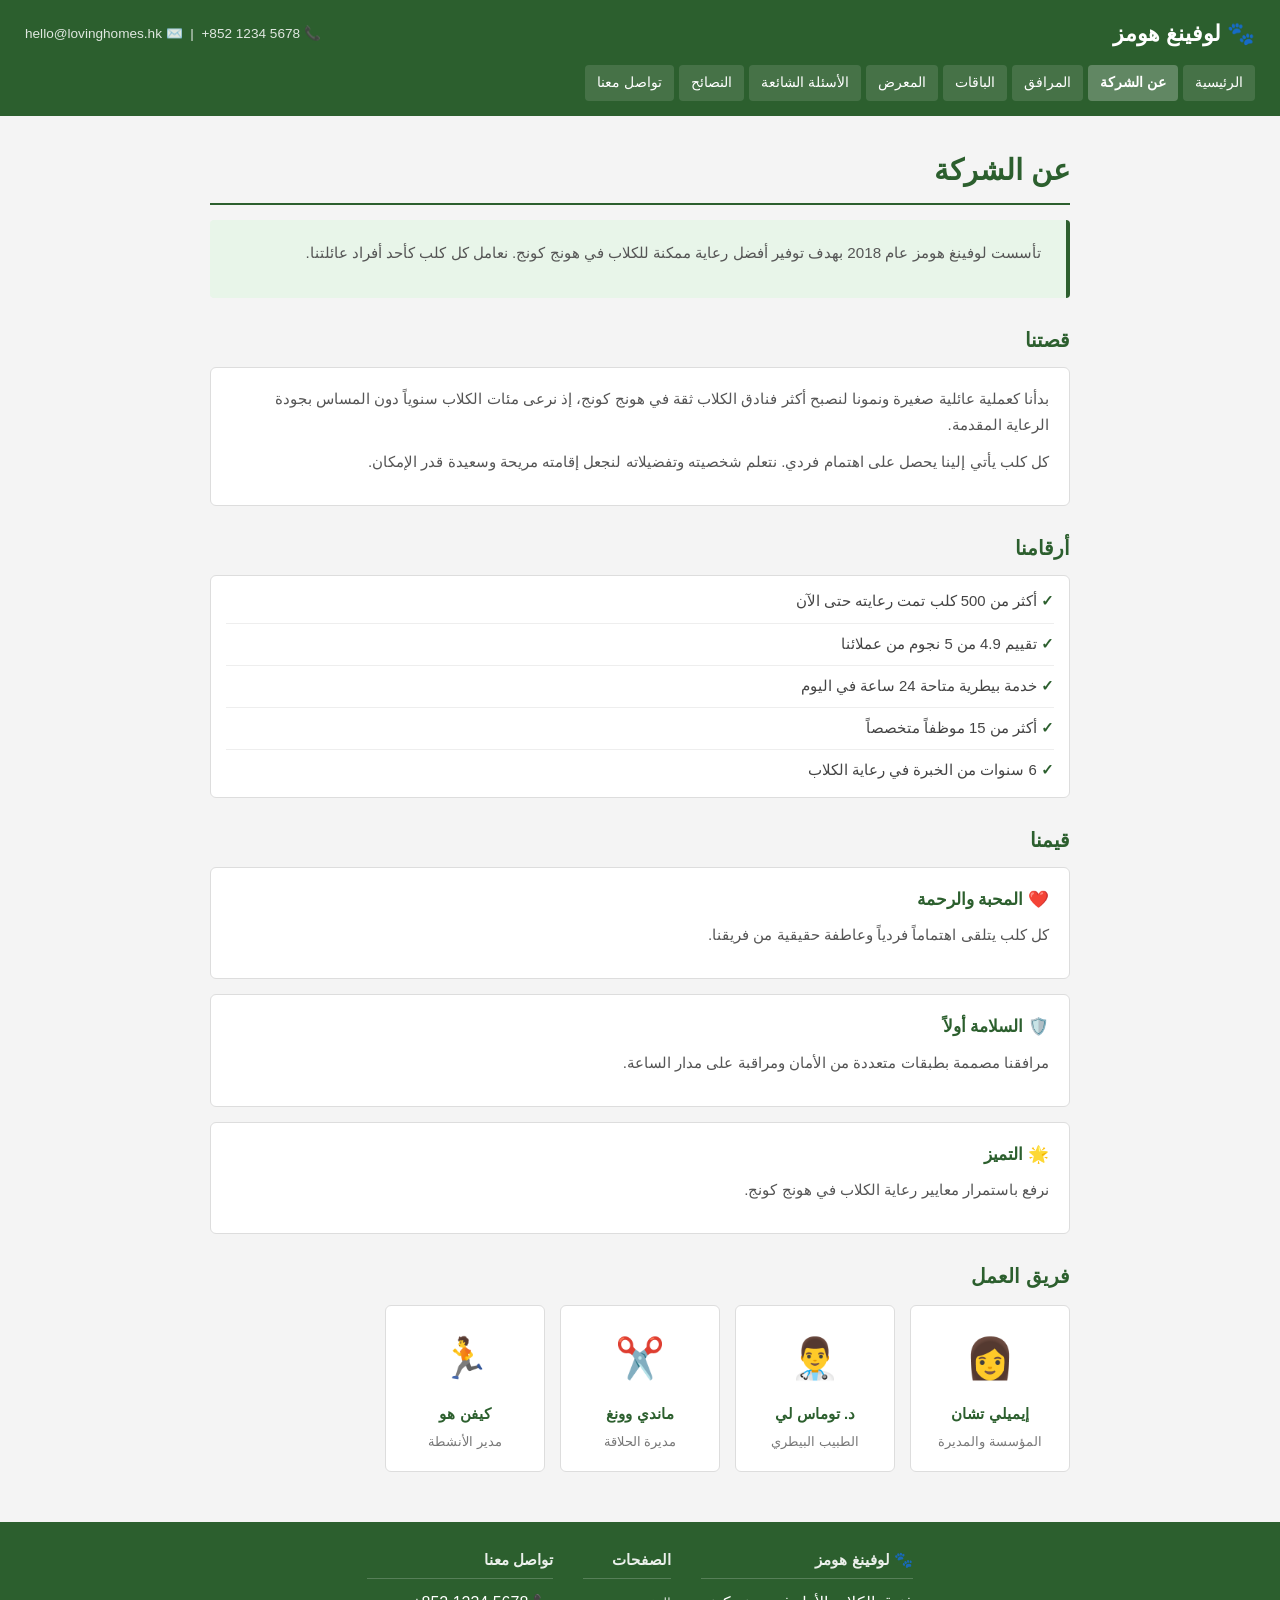
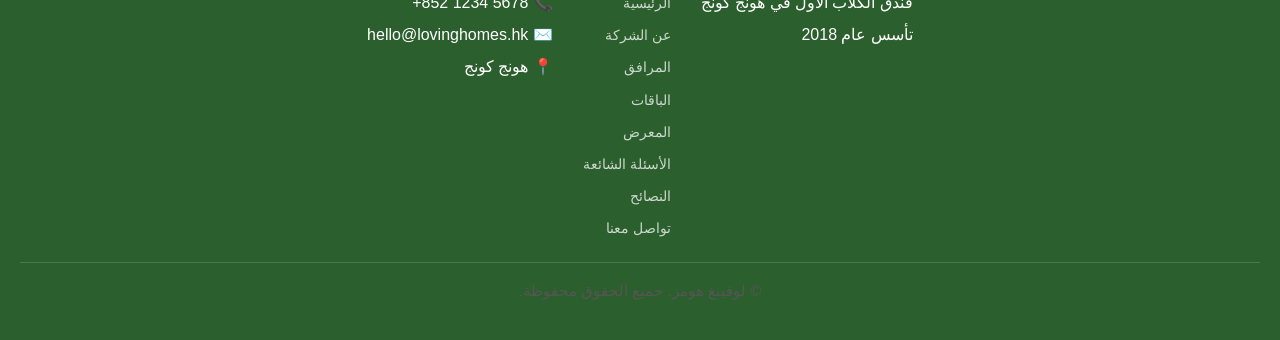
<file: pages/about.html>
<!DOCTYPE html>
<html lang="ar" dir="rtl">
<head>
    <meta charset="UTF-8">
    <meta name="viewport" content="width=device-width, initial-scale=1.0">
    <meta name="description" content="تعرف على قصة لوفينغ هومز وفريقنا المتخصص في رعاية الكلاب.">
    <title>عن الشركة | لوفينغ هومز</title>
    <link rel="stylesheet" href="../css/style.css">
</head>
<body>

<a href="#main-content" class="skip-link">الانتقال إلى المحتوى الرئيسي</a>

<header class="header">
    <div class="header-top">
        <a href="../index.html" class="logo">🐾 لوفينغ هومز</a>
        <span class="header-contact">📞 5678 1234 852+ &nbsp;|&nbsp; ✉️ hello@lovinghomes.hk</span>
    </div>
    <nav aria-label="القائمة الرئيسية">
        <a href="../index.html">الرئيسية</a>
        <a href="about.html" class="active">عن الشركة</a>
        <a href="facilities.html">المرافق</a>
        <a href="packages.html">الباقات</a>
        <a href="gallery.html">المعرض</a>
        <a href="faq.html">الأسئلة الشائعة</a>
        <a href="advice.html">النصائح</a>
        <a href="contact.html">تواصل معنا</a>
    </nav>
</header>

<main id="main-content">

    <h1>عن الشركة</h1>

    <div class="welcome-box">
        <p>تأسست لوفينغ هومز عام 2018 بهدف توفير أفضل رعاية ممكنة للكلاب في هونج كونج. نعامل كل كلب كأحد أفراد عائلتنا.</p>
    </div>

    <h2>قصتنا</h2>
    <div class="section-box">
        <p>بدأنا كعملية عائلية صغيرة ونمونا لنصبح أكثر فنادق الكلاب ثقة في هونج كونج، إذ نرعى مئات الكلاب سنوياً دون المساس بجودة الرعاية المقدمة.</p>
        <p>كل كلب يأتي إلينا يحصل على اهتمام فردي. نتعلم شخصيته وتفضيلاته لنجعل إقامته مريحة وسعيدة قدر الإمكان.</p>
    </div>

    <h2>أرقامنا</h2>
    <ul class="services-list">
        <li>أكثر من 500 كلب تمت رعايته حتى الآن</li>
        <li>تقييم 4.9 من 5 نجوم من عملائنا</li>
        <li>خدمة بيطرية متاحة 24 ساعة في اليوم</li>
        <li>أكثر من 15 موظفاً متخصصاً</li>
        <li>6 سنوات من الخبرة في رعاية الكلاب</li>
    </ul>

    <h2>قيمنا</h2>
    <div class="section-box">
        <h3>❤️ المحبة والرحمة</h3>
        <p>كل كلب يتلقى اهتماماً فردياً وعاطفة حقيقية من فريقنا.</p>
    </div>
    <div class="section-box">
        <h3>🛡️ السلامة أولاً</h3>
        <p>مرافقنا مصممة بطبقات متعددة من الأمان ومراقبة على مدار الساعة.</p>
    </div>
    <div class="section-box">
        <h3>🌟 التميز</h3>
        <p>نرفع باستمرار معايير رعاية الكلاب في هونج كونج.</p>
    </div>

    <h2>فريق العمل</h2>
    <div class="team-grid">
        <div class="team-card">
            <div class="icon" aria-hidden="true">👩</div>
            <h4>إيميلي تشان</h4>
            <p>المؤسسة والمديرة</p>
        </div>
        <div class="team-card">
            <div class="icon" aria-hidden="true">👨‍⚕️</div>
            <h4>د. توماس لي</h4>
            <p>الطبيب البيطري</p>
        </div>
        <div class="team-card">
            <div class="icon" aria-hidden="true">✂️</div>
            <h4>ماندي وونغ</h4>
            <p>مديرة الحلاقة</p>
        </div>
        <div class="team-card">
            <div class="icon" aria-hidden="true">🏃</div>
            <h4>كيفن هو</h4>
            <p>مدير الأنشطة</p>
        </div>
    </div>

</main>

<footer>
    <div class="footer-grid">
        <div class="footer-col">
            <h4>🐾 لوفينغ هومز</h4>
            <ul><li>فندق الكلاب الأول في هونج كونج</li><li>تأسس عام 2018</li></ul>
        </div>
        <div class="footer-col">
            <h4>الصفحات</h4>
            <ul>
                <li><a href="../index.html">الرئيسية</a></li>
                <li><a href="about.html">عن الشركة</a></li>
                <li><a href="facilities.html">المرافق</a></li>
                <li><a href="packages.html">الباقات</a></li>
                <li><a href="gallery.html">المعرض</a></li>
                <li><a href="faq.html">الأسئلة الشائعة</a></li>
                <li><a href="advice.html">النصائح</a></li>
                <li><a href="contact.html">تواصل معنا</a></li>
            </ul>
        </div>
        <div class="footer-col">
            <h4>تواصل معنا</h4>
            <ul><li>📞 5678 1234 852+</li><li>✉️ hello@lovinghomes.hk</li><li>📍 هونج كونج</li></ul>
        </div>
    </div>
    <div class="footer-bottom"><p>© لوفينغ هومز. جميع الحقوق محفوظة.</p></div>
</footer>

<script src="../js/main.js"></script>
</body>
</html>
</file>
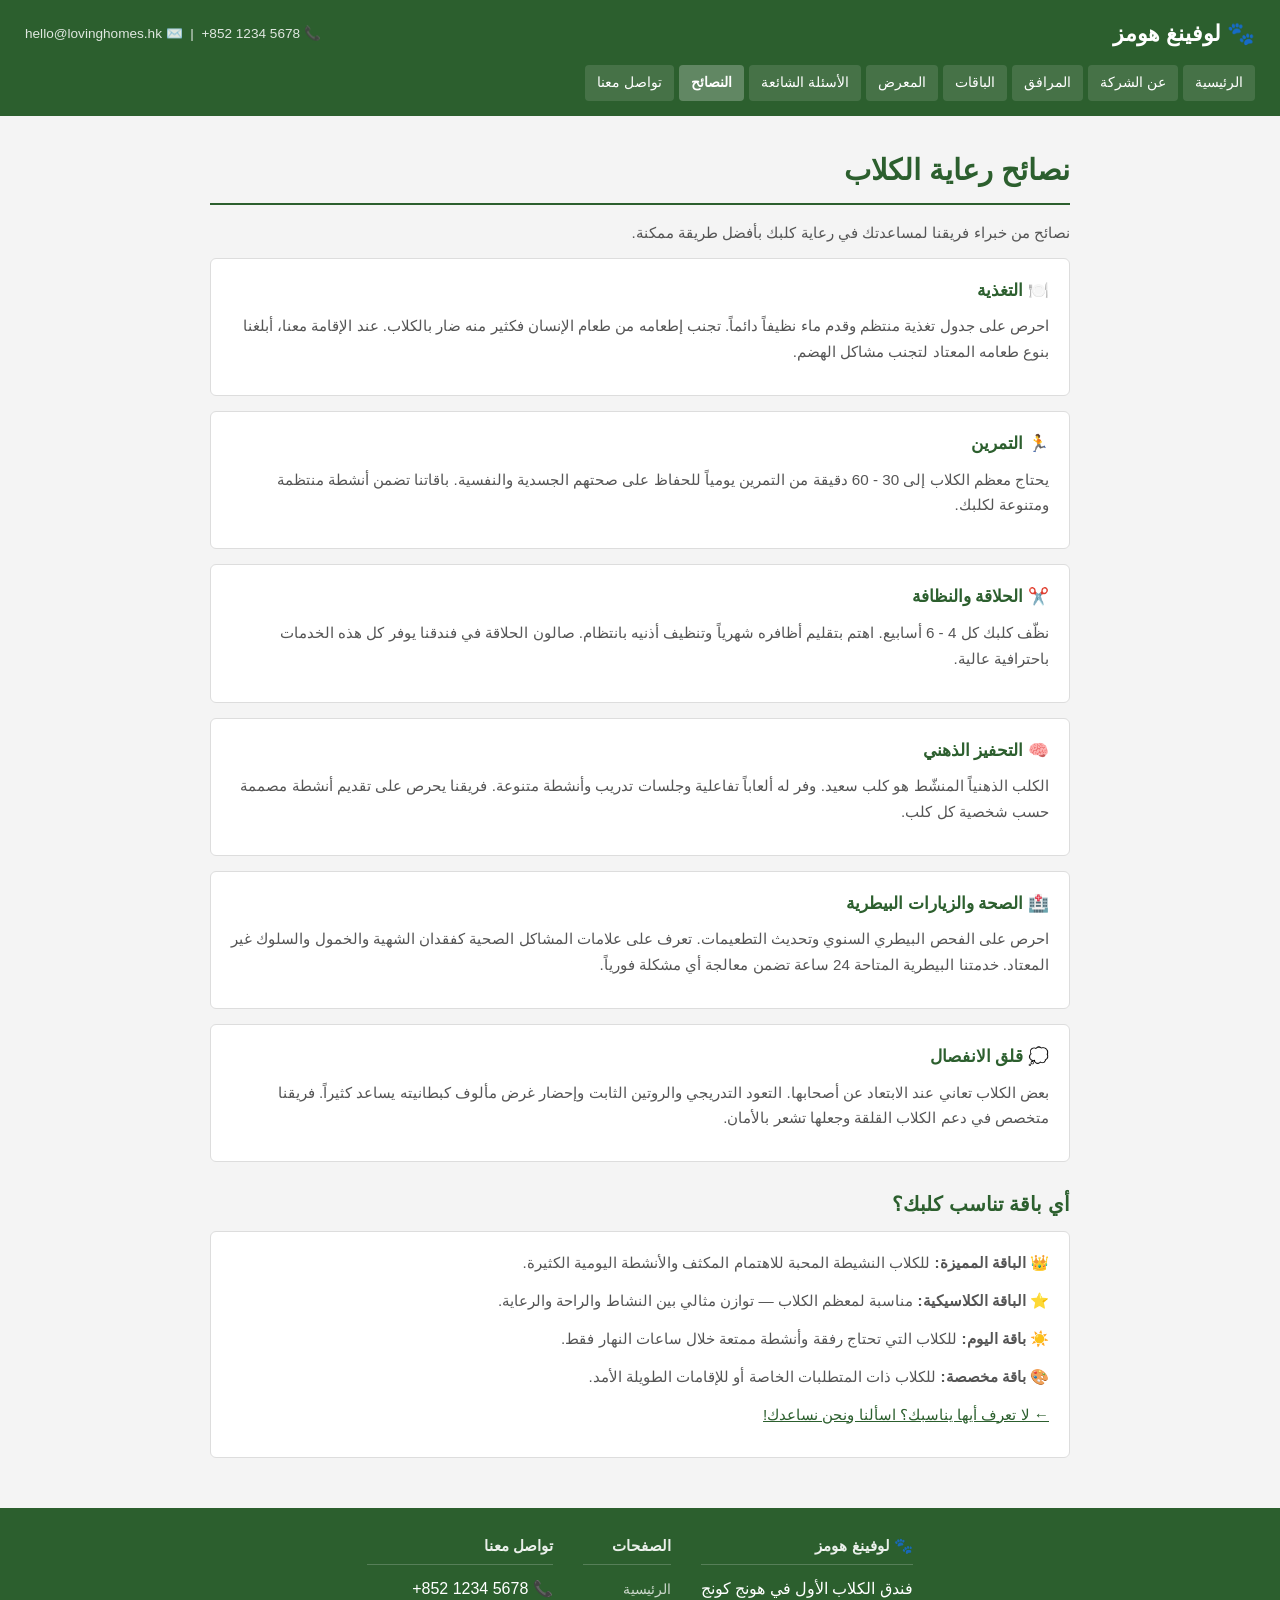
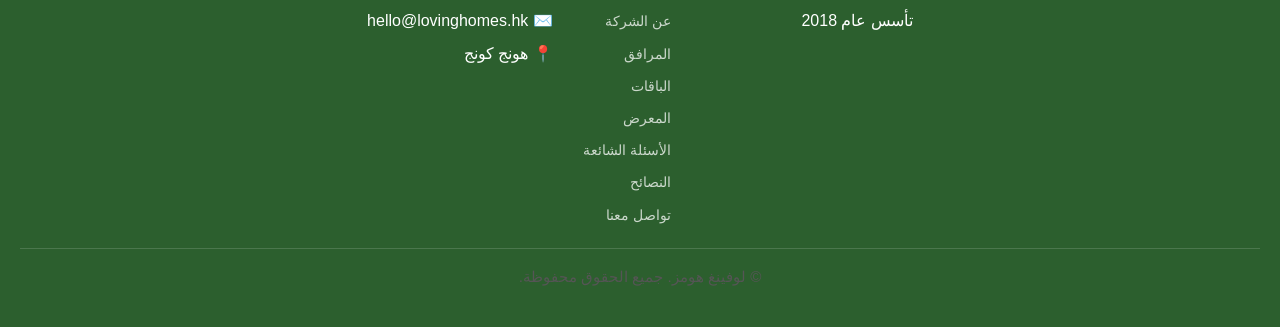
<file: pages/advice.html>
<!DOCTYPE html>
<html lang="ar" dir="rtl">
<head>
    <meta charset="UTF-8">
    <meta name="viewport" content="width=device-width, initial-scale=1.0">
    <meta name="description" content="نصائح رعاية الكلاب من خبراء لوفينغ هومز.">
    <title>النصائح | لوفينغ هومز</title>
    <link rel="stylesheet" href="../css/style.css">
</head>
<body>

<a href="#main-content" class="skip-link">الانتقال إلى المحتوى الرئيسي</a>

<header class="header">
    <div class="header-top">
        <a href="../index.html" class="logo">🐾 لوفينغ هومز</a>
        <span class="header-contact">📞 5678 1234 852+ &nbsp;|&nbsp; ✉️ hello@lovinghomes.hk</span>
    </div>
    <nav aria-label="القائمة الرئيسية">
        <a href="../index.html">الرئيسية</a>
        <a href="about.html">عن الشركة</a>
        <a href="facilities.html">المرافق</a>
        <a href="packages.html">الباقات</a>
        <a href="gallery.html">المعرض</a>
        <a href="faq.html">الأسئلة الشائعة</a>
        <a href="advice.html" class="active">النصائح</a>
        <a href="contact.html">تواصل معنا</a>
    </nav>
</header>

<main id="main-content">

    <h1>نصائح رعاية الكلاب</h1>
    <p>نصائح من خبراء فريقنا لمساعدتك في رعاية كلبك بأفضل طريقة ممكنة.</p>

    <div class="section-box">
        <h3>🍽️ التغذية</h3>
        <p>احرص على جدول تغذية منتظم وقدم ماء نظيفاً دائماً. تجنب إطعامه من طعام الإنسان فكثير منه ضار بالكلاب. عند الإقامة معنا، أبلغنا بنوع طعامه المعتاد لتجنب مشاكل الهضم.</p>
    </div>

    <div class="section-box">
        <h3>🏃 التمرين</h3>
        <p>يحتاج معظم الكلاب إلى 30 - 60 دقيقة من التمرين يومياً للحفاظ على صحتهم الجسدية والنفسية. باقاتنا تضمن أنشطة منتظمة ومتنوعة لكلبك.</p>
    </div>

    <div class="section-box">
        <h3>✂️ الحلاقة والنظافة</h3>
        <p>نظّف كلبك كل 4 - 6 أسابيع. اهتم بتقليم أظافره شهرياً وتنظيف أذنيه بانتظام. صالون الحلاقة في فندقنا يوفر كل هذه الخدمات باحترافية عالية.</p>
    </div>

    <div class="section-box">
        <h3>🧠 التحفيز الذهني</h3>
        <p>الكلب الذهنياً المنشّط هو كلب سعيد. وفر له ألعاباً تفاعلية وجلسات تدريب وأنشطة متنوعة. فريقنا يحرص على تقديم أنشطة مصممة حسب شخصية كل كلب.</p>
    </div>

    <div class="section-box">
        <h3>🏥 الصحة والزيارات البيطرية</h3>
        <p>احرص على الفحص البيطري السنوي وتحديث التطعيمات. تعرف على علامات المشاكل الصحية كفقدان الشهية والخمول والسلوك غير المعتاد. خدمتنا البيطرية المتاحة 24 ساعة تضمن معالجة أي مشكلة فورياً.</p>
    </div>

    <div class="section-box">
        <h3>💭 قلق الانفصال</h3>
        <p>بعض الكلاب تعاني عند الابتعاد عن أصحابها. التعود التدريجي والروتين الثابت وإحضار غرض مألوف كبطانيته يساعد كثيراً. فريقنا متخصص في دعم الكلاب القلقة وجعلها تشعر بالأمان.</p>
    </div>

    <h2>أي باقة تناسب كلبك؟</h2>
    <div class="section-box">
        <p><strong>👑 الباقة المميزة:</strong> للكلاب النشيطة المحبة للاهتمام المكثف والأنشطة اليومية الكثيرة.</p>
        <p><strong>⭐ الباقة الكلاسيكية:</strong> مناسبة لمعظم الكلاب — توازن مثالي بين النشاط والراحة والرعاية.</p>
        <p><strong>☀️ باقة اليوم:</strong> للكلاب التي تحتاج رفقة وأنشطة ممتعة خلال ساعات النهار فقط.</p>
        <p><strong>🎨 باقة مخصصة:</strong> للكلاب ذات المتطلبات الخاصة أو للإقامات الطويلة الأمد.</p>
        <p style="margin-top: 12px;"><a href="contact.html">← لا تعرف أيها يناسبك؟ اسألنا ونحن نساعدك!</a></p>
    </div>

</main>

<footer>
    <div class="footer-grid">
        <div class="footer-col">
            <h4>🐾 لوفينغ هومز</h4>
            <ul><li>فندق الكلاب الأول في هونج كونج</li><li>تأسس عام 2018</li></ul>
        </div>
        <div class="footer-col">
            <h4>الصفحات</h4>
            <ul>
                <li><a href="../index.html">الرئيسية</a></li>
                <li><a href="about.html">عن الشركة</a></li>
                <li><a href="facilities.html">المرافق</a></li>
                <li><a href="packages.html">الباقات</a></li>
                <li><a href="gallery.html">المعرض</a></li>
                <li><a href="faq.html">الأسئلة الشائعة</a></li>
                <li><a href="advice.html">النصائح</a></li>
                <li><a href="contact.html">تواصل معنا</a></li>
            </ul>
        </div>
        <div class="footer-col">
            <h4>تواصل معنا</h4>
            <ul><li>📞 5678 1234 852+</li><li>✉️ hello@lovinghomes.hk</li><li>📍 هونج كونج</li></ul>
        </div>
    </div>
    <div class="footer-bottom"><p>© لوفينغ هومز. جميع الحقوق محفوظة.</p></div>
</footer>

<script src="../js/main.js"></script>
</body>
</html>
</file>
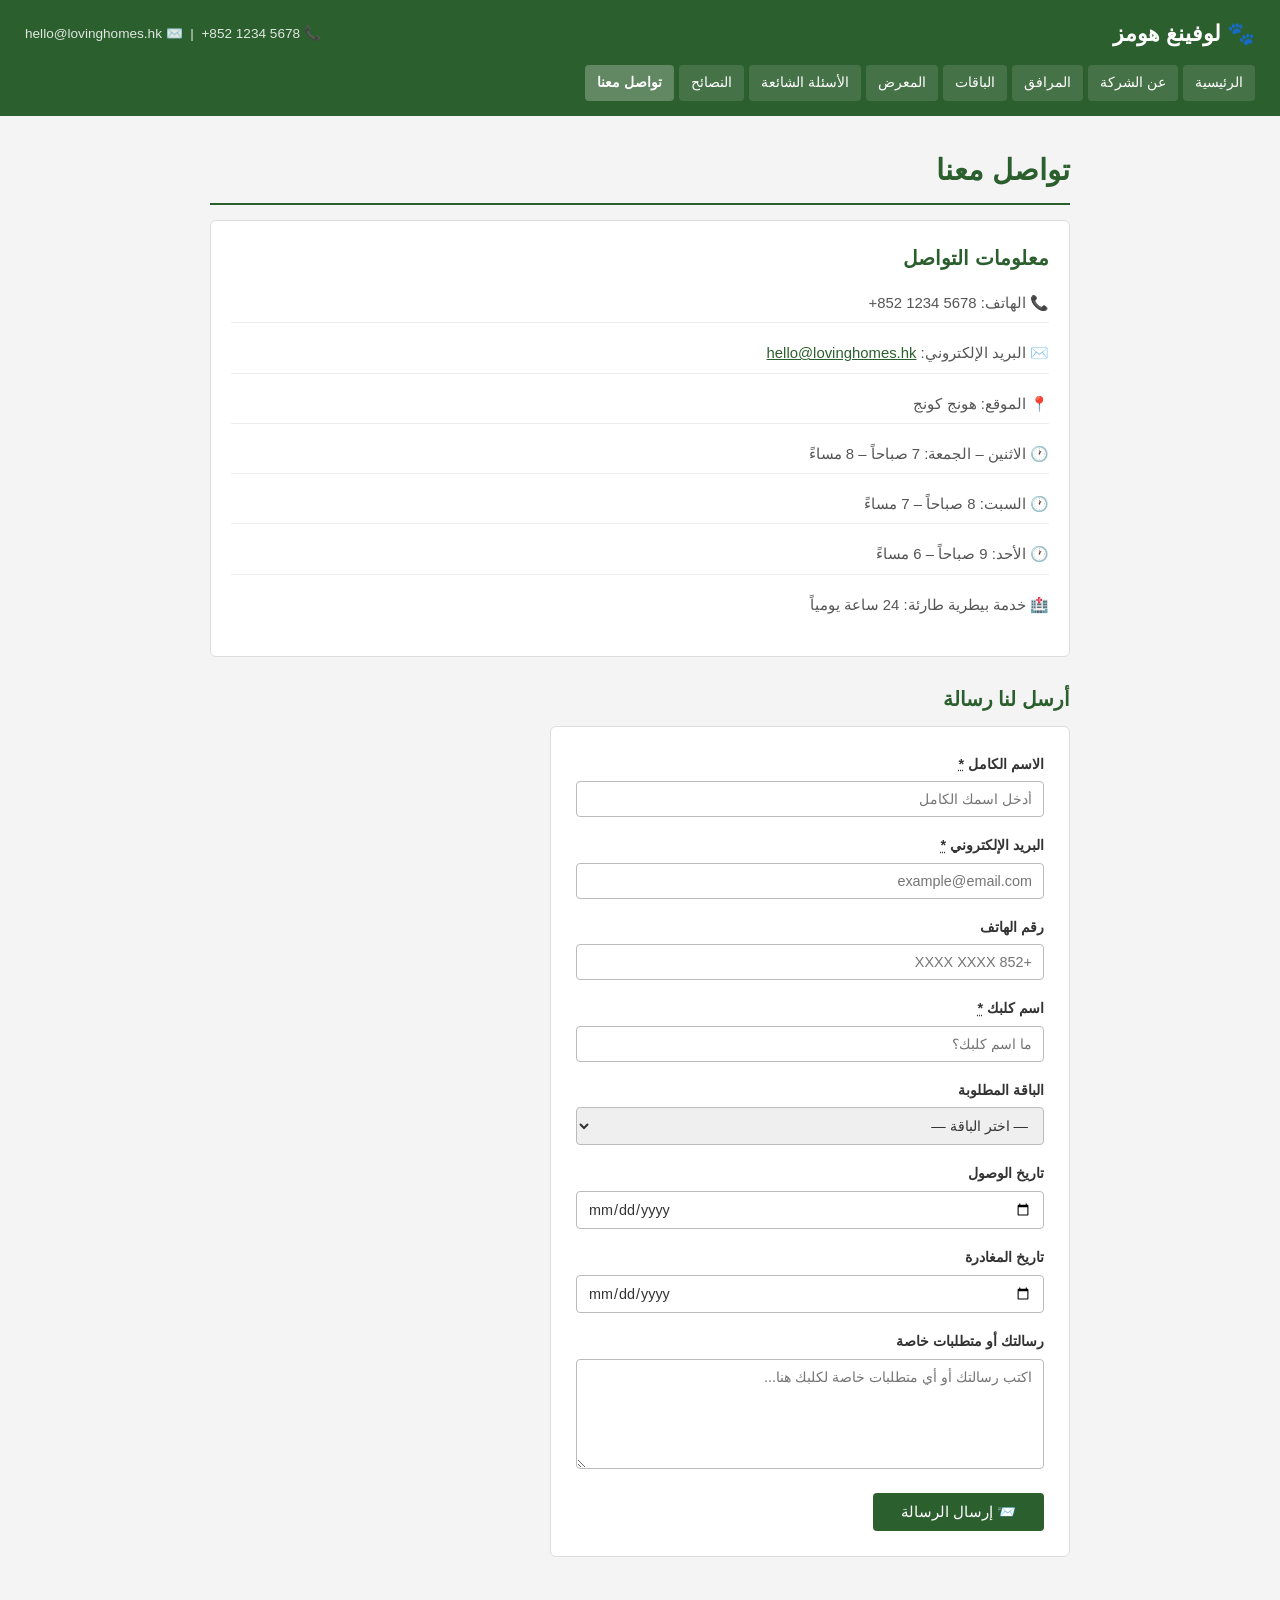
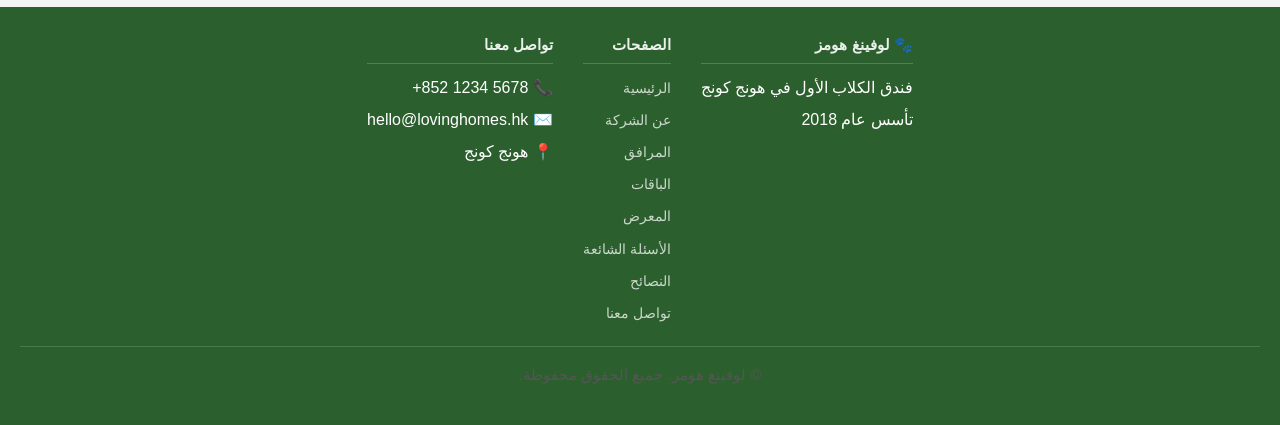
<file: pages/contact.html>
<!DOCTYPE html>
<html lang="ar" dir="rtl">
<head>
    <meta charset="UTF-8">
    <meta name="viewport" content="width=device-width, initial-scale=1.0">
    <meta name="description" content="تواصل مع لوفينغ هومز - احجز إقامة لكلبك أو اسألنا أي سؤال.">
    <title>تواصل معنا | لوفينغ هومز</title>
    <link rel="stylesheet" href="../css/style.css">
</head>
<body>

<a href="#main-content" class="skip-link">الانتقال إلى المحتوى الرئيسي</a>

<header class="header">
    <div class="header-top">
        <a href="../index.html" class="logo">🐾 لوفينغ هومز</a>
        <span class="header-contact">📞 5678 1234 852+ &nbsp;|&nbsp; ✉️ hello@lovinghomes.hk</span>
    </div>
    <nav aria-label="القائمة الرئيسية">
        <a href="../index.html">الرئيسية</a>
        <a href="about.html">عن الشركة</a>
        <a href="facilities.html">المرافق</a>
        <a href="packages.html">الباقات</a>
        <a href="gallery.html">المعرض</a>
        <a href="faq.html">الأسئلة الشائعة</a>
        <a href="advice.html">النصائح</a>
        <a href="contact.html" class="active">تواصل معنا</a>
    </nav>
</header>

<main id="main-content">

    <h1>تواصل معنا</h1>

    <div class="contact-info" aria-label="معلومات التواصل">
        <h2>معلومات التواصل</h2>
        <p>📞 الهاتف: 5678 1234 852+</p>
        <p>✉️ البريد الإلكتروني: <a href="mailto:hello@lovinghomes.hk">hello@lovinghomes.hk</a></p>
        <p>📍 الموقع: هونج كونج</p>
        <p>🕐 الاثنين – الجمعة: 7 صباحاً – 8 مساءً</p>
        <p>🕐 السبت: 8 صباحاً – 7 مساءً</p>
        <p>🕐 الأحد: 9 صباحاً – 6 مساءً</p>
        <p>🏥 خدمة بيطرية طارئة: 24 ساعة يومياً</p>
    </div>

    <h2>أرسل لنا رسالة</h2>

    <form class="contact-form" id="contact-form" novalidate aria-label="نموذج التواصل">

        <div class="form-group">
            <label for="name">الاسم الكامل <abbr title="حقل إلزامي">*</abbr></label>
            <input type="text" id="name" name="name"
                   placeholder="أدخل اسمك الكامل"
                   required
                   aria-required="true">
        </div>

        <div class="form-group">
            <label for="email">البريد الإلكتروني <abbr title="حقل إلزامي">*</abbr></label>
            <input type="email" id="email" name="email"
                   placeholder="example@email.com"
                   required
                   aria-required="true">
        </div>

        <div class="form-group">
            <label for="phone">رقم الهاتف</label>
            <input type="tel" id="phone" name="phone"
                   placeholder="+852 XXXX XXXX">
        </div>

        <div class="form-group">
            <label for="dog-name">اسم كلبك <abbr title="حقل إلزامي">*</abbr></label>
            <input type="text" id="dog-name" name="dog-name"
                   placeholder="ما اسم كلبك؟"
                   required
                   aria-required="true">
        </div>

        <div class="form-group">
            <label for="package">الباقة المطلوبة</label>
            <select id="package" name="package">
                <option value="">— اختر الباقة —</option>
                <option value="premier">الباقة المميزة</option>
                <option value="classic">الباقة الكلاسيكية</option>
                <option value="day">باقة اليوم</option>
                <option value="custom">باقة مخصصة</option>
                <option value="unsure">لست متأكداً بعد</option>
            </select>
        </div>

        <div class="form-group">
            <label for="checkin">تاريخ الوصول</label>
            <input type="date" id="checkin" name="checkin">
        </div>

        <div class="form-group">
            <label for="checkout">تاريخ المغادرة</label>
            <input type="date" id="checkout" name="checkout">
        </div>

        <div class="form-group">
            <label for="message">رسالتك أو متطلبات خاصة</label>
            <textarea id="message" name="message"
                      placeholder="اكتب رسالتك أو أي متطلبات خاصة لكلبك هنا..."></textarea>
        </div>

        <button type="submit" class="btn">📨 إرسال الرسالة</button>

        <div class="success-msg" id="success-msg" role="alert" aria-live="polite">
            ✅ شكراً لك! تلقينا رسالتك وسنتواصل معك خلال 24 ساعة.
        </div>

    </form>

</main>

<footer>
    <div class="footer-grid">
        <div class="footer-col">
            <h4>🐾 لوفينغ هومز</h4>
            <ul><li>فندق الكلاب الأول في هونج كونج</li><li>تأسس عام 2018</li></ul>
        </div>
        <div class="footer-col">
            <h4>الصفحات</h4>
            <ul>
                <li><a href="../index.html">الرئيسية</a></li>
                <li><a href="about.html">عن الشركة</a></li>
                <li><a href="facilities.html">المرافق</a></li>
                <li><a href="packages.html">الباقات</a></li>
                <li><a href="gallery.html">المعرض</a></li>
                <li><a href="faq.html">الأسئلة الشائعة</a></li>
                <li><a href="advice.html">النصائح</a></li>
                <li><a href="contact.html">تواصل معنا</a></li>
            </ul>
        </div>
        <div class="footer-col">
            <h4>تواصل معنا</h4>
            <ul><li>📞 5678 1234 852+</li><li>✉️ hello@lovinghomes.hk</li><li>📍 هونج كونج</li></ul>
        </div>
    </div>
    <div class="footer-bottom"><p>© لوفينغ هومز. جميع الحقوق محفوظة.</p></div>
</footer>

<script src="../js/main.js"></script>
</body>
</html>
</file>
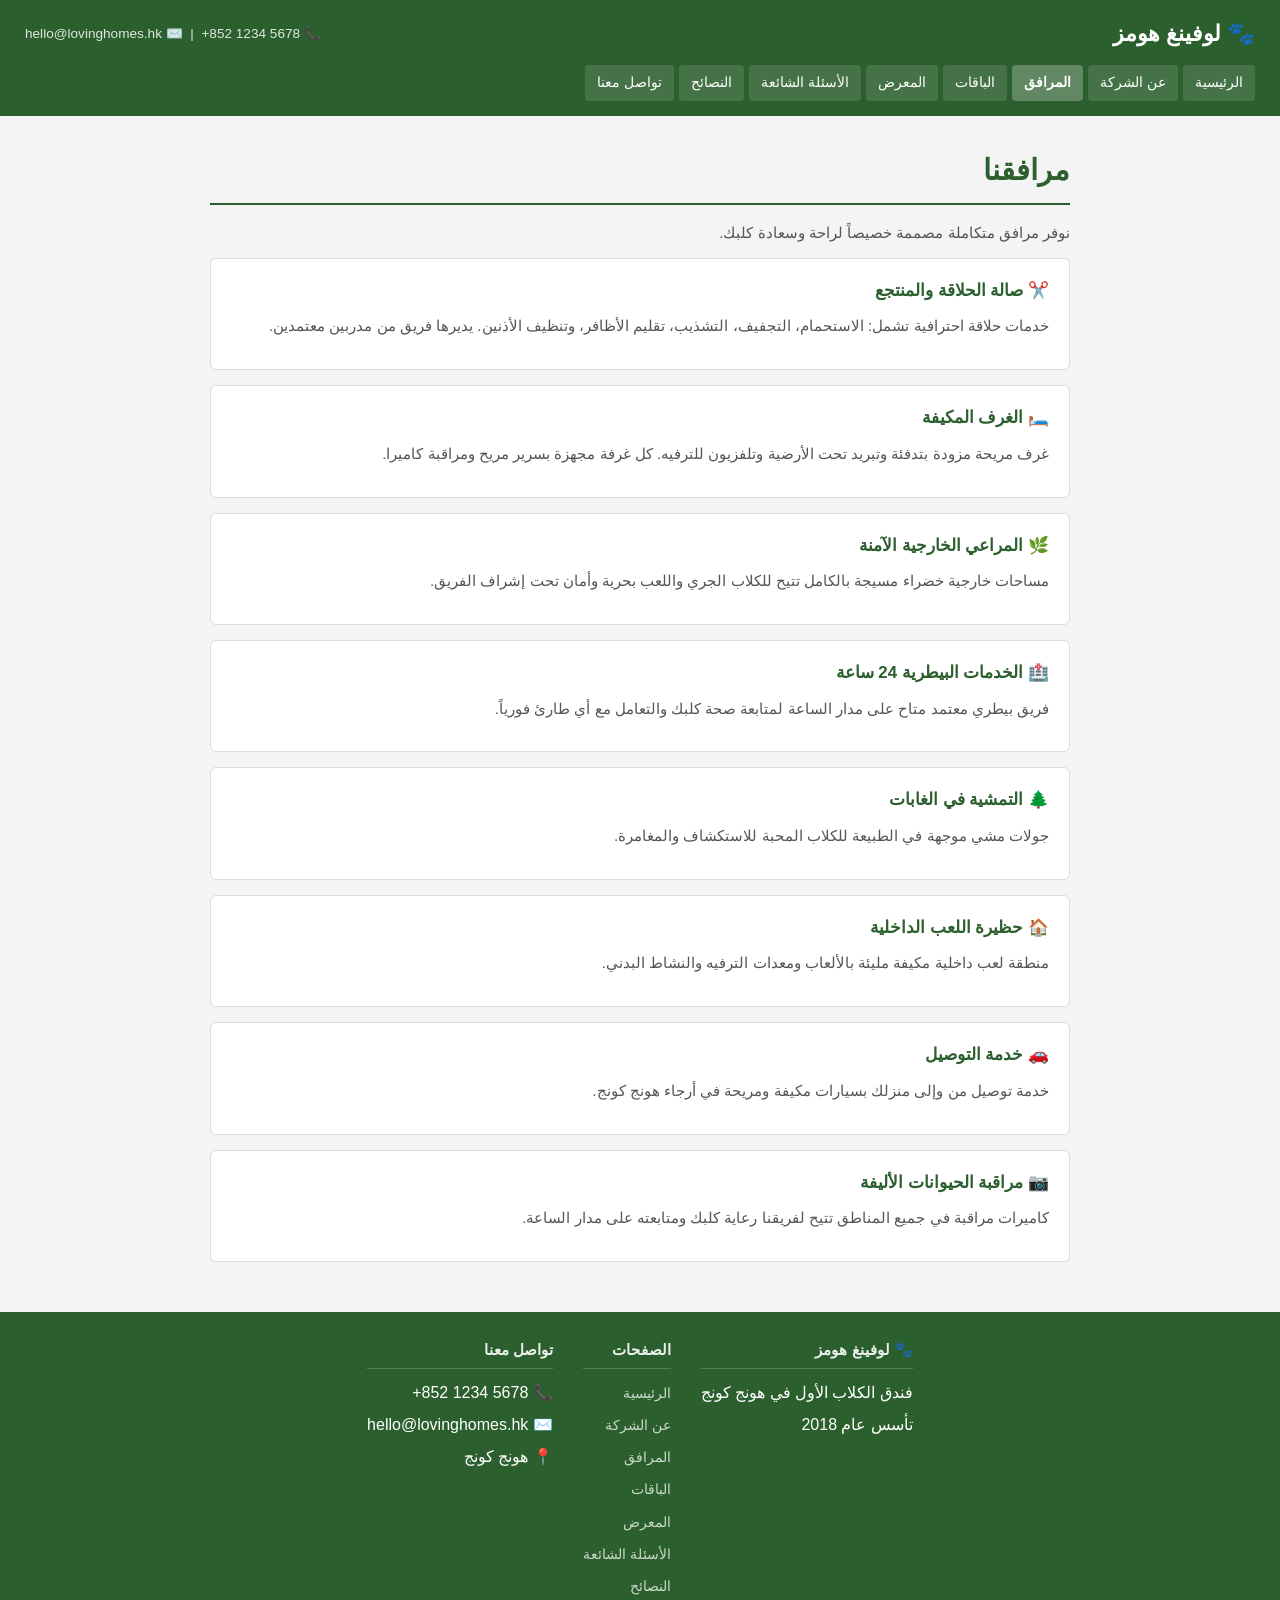
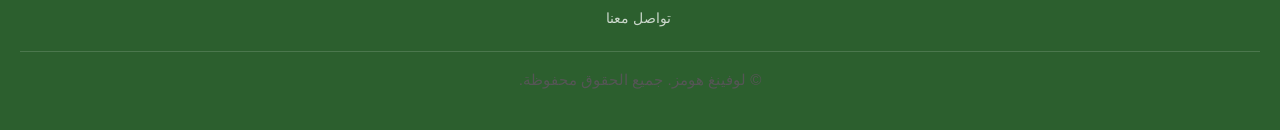
<file: pages/facilities.html>
<!DOCTYPE html>
<html lang="ar" dir="rtl">
<head>
    <meta charset="UTF-8">
    <meta name="viewport" content="width=device-width, initial-scale=1.0">
    <meta name="description" content="مرافق لوفينغ هومز - صالة حلاقة، غرف مكيفة، مراعي خارجية، وخدمات بيطرية.">
    <title>المرافق | لوفينغ هومز</title>
    <link rel="stylesheet" href="../css/style.css">
</head>
<body>

<a href="#main-content" class="skip-link">الانتقال إلى المحتوى الرئيسي</a>

<header class="header">
    <div class="header-top">
        <a href="../index.html" class="logo">🐾 لوفينغ هومز</a>
        <span class="header-contact">📞 5678 1234 852+ &nbsp;|&nbsp; ✉️ hello@lovinghomes.hk</span>
    </div>
    <nav aria-label="القائمة الرئيسية">
        <a href="../index.html">الرئيسية</a>
        <a href="about.html">عن الشركة</a>
        <a href="facilities.html" class="active">المرافق</a>
        <a href="packages.html">الباقات</a>
        <a href="gallery.html">المعرض</a>
        <a href="faq.html">الأسئلة الشائعة</a>
        <a href="advice.html">النصائح</a>
        <a href="contact.html">تواصل معنا</a>
    </nav>
</header>

<main id="main-content">

    <h1>مرافقنا</h1>
    <p>نوفر مرافق متكاملة مصممة خصيصاً لراحة وسعادة كلبك.</p>

    <div class="section-box">
        <h3>✂️ صالة الحلاقة والمنتجع</h3>
        <p>خدمات حلاقة احترافية تشمل: الاستحمام، التجفيف، التشذيب، تقليم الأظافر، وتنظيف الأذنين. يديرها فريق من مدربين معتمدين.</p>
    </div>

    <div class="section-box">
        <h3>🛏️ الغرف المكيفة</h3>
        <p>غرف مريحة مزودة بتدفئة وتبريد تحت الأرضية وتلفزيون للترفيه. كل غرفة مجهزة بسرير مريح ومراقبة كاميرا.</p>
    </div>

    <div class="section-box">
        <h3>🌿 المراعي الخارجية الآمنة</h3>
        <p>مساحات خارجية خضراء مسيجة بالكامل تتيح للكلاب الجري واللعب بحرية وأمان تحت إشراف الفريق.</p>
    </div>

    <div class="section-box">
        <h3>🏥 الخدمات البيطرية 24 ساعة</h3>
        <p>فريق بيطري معتمد متاح على مدار الساعة لمتابعة صحة كلبك والتعامل مع أي طارئ فورياً.</p>
    </div>

    <div class="section-box">
        <h3>🌲 التمشية في الغابات</h3>
        <p>جولات مشي موجهة في الطبيعة للكلاب المحبة للاستكشاف والمغامرة.</p>
    </div>

    <div class="section-box">
        <h3>🏠 حظيرة اللعب الداخلية</h3>
        <p>منطقة لعب داخلية مكيفة مليئة بالألعاب ومعدات الترفيه والنشاط البدني.</p>
    </div>

    <div class="section-box">
        <h3>🚗 خدمة التوصيل</h3>
        <p>خدمة توصيل من وإلى منزلك بسيارات مكيفة ومريحة في أرجاء هونج كونج.</p>
    </div>

    <div class="section-box">
        <h3>📷 مراقبة الحيوانات الأليفة</h3>
        <p>كاميرات مراقبة في جميع المناطق تتيح لفريقنا رعاية كلبك ومتابعته على مدار الساعة.</p>
    </div>

</main>

<footer>
    <div class="footer-grid">
        <div class="footer-col">
            <h4>🐾 لوفينغ هومز</h4>
            <ul><li>فندق الكلاب الأول في هونج كونج</li><li>تأسس عام 2018</li></ul>
        </div>
        <div class="footer-col">
            <h4>الصفحات</h4>
            <ul>
                <li><a href="../index.html">الرئيسية</a></li>
                <li><a href="about.html">عن الشركة</a></li>
                <li><a href="facilities.html">المرافق</a></li>
                <li><a href="packages.html">الباقات</a></li>
                <li><a href="gallery.html">المعرض</a></li>
                <li><a href="faq.html">الأسئلة الشائعة</a></li>
                <li><a href="advice.html">النصائح</a></li>
                <li><a href="contact.html">تواصل معنا</a></li>
            </ul>
        </div>
        <div class="footer-col">
            <h4>تواصل معنا</h4>
            <ul><li>📞 5678 1234 852+</li><li>✉️ hello@lovinghomes.hk</li><li>📍 هونج كونج</li></ul>
        </div>
    </div>
    <div class="footer-bottom"><p>© لوفينغ هومز. جميع الحقوق محفوظة.</p></div>
</footer>

<script src="../js/main.js"></script>
</body>
</html>
</file>
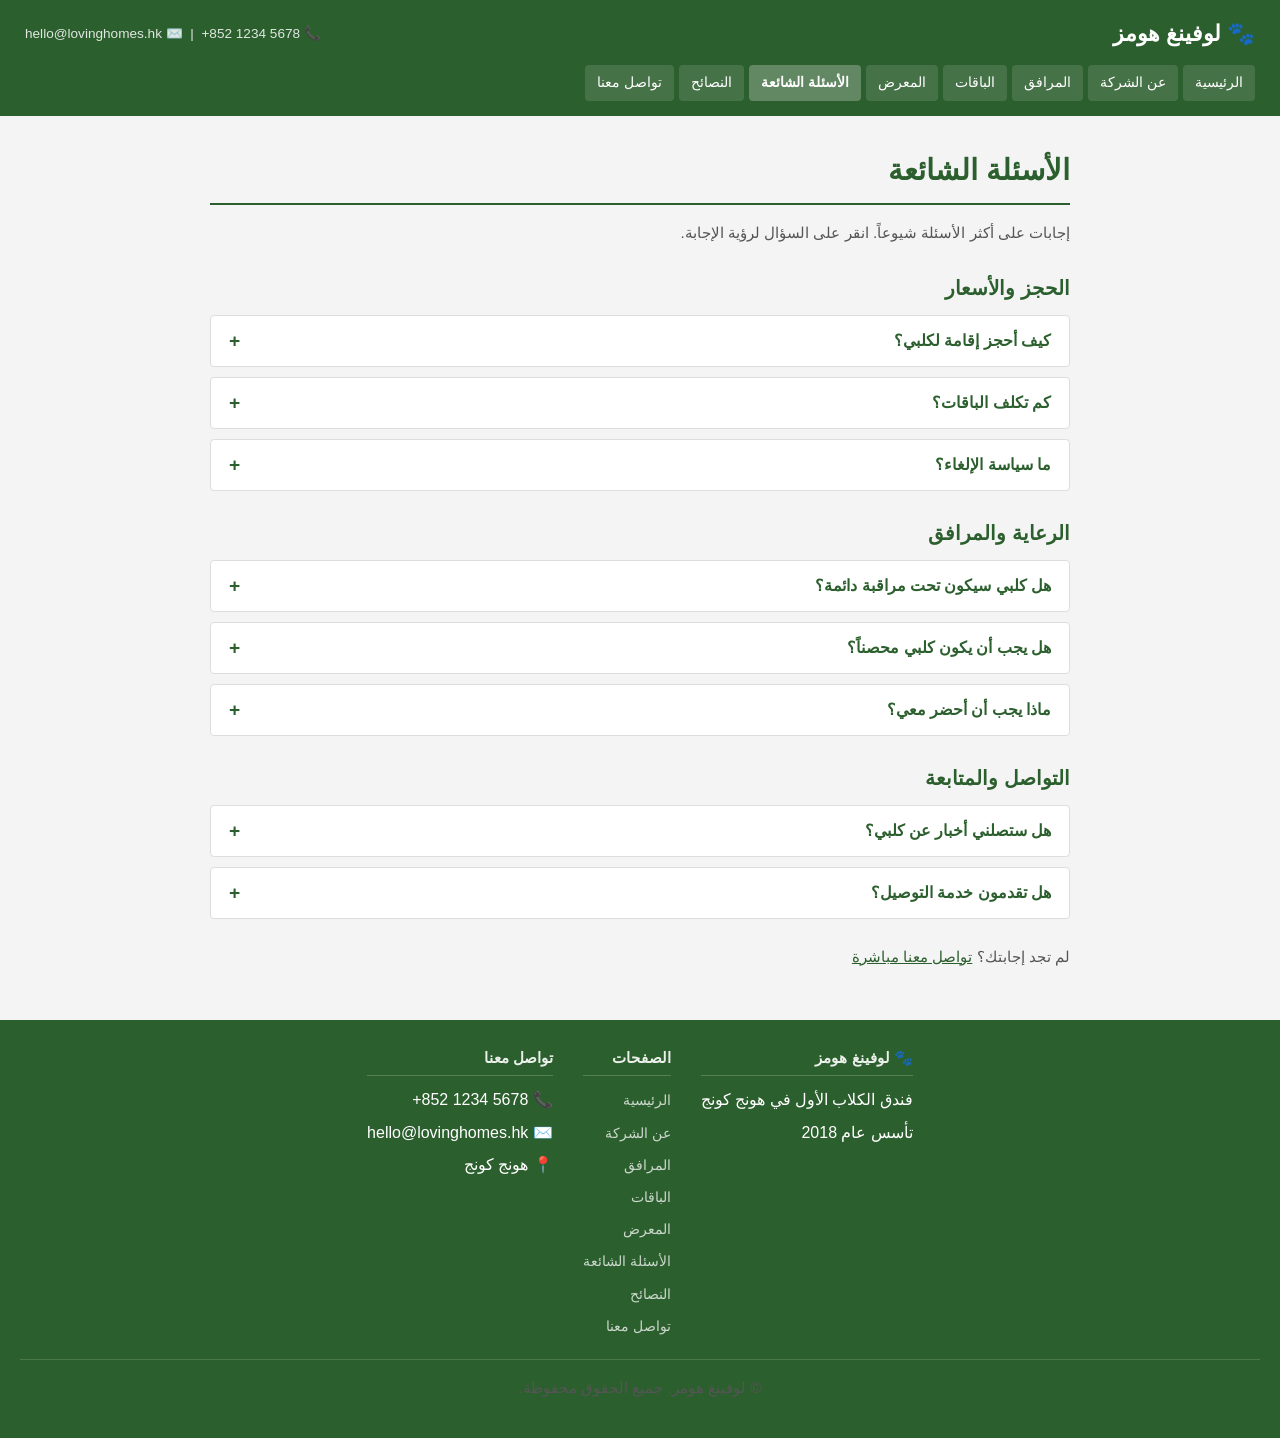
<file: pages/faq.html>
<!DOCTYPE html>
<html lang="ar" dir="rtl">
<head>
    <meta charset="UTF-8">
    <meta name="viewport" content="width=device-width, initial-scale=1.0">
    <meta name="description" content="الأسئلة الشائعة حول لوفينغ هومز - الحجز والباقات والرعاية.">
    <title>الأسئلة الشائعة | لوفينغ هومز</title>
    <link rel="stylesheet" href="../css/style.css">
</head>
<body>

<a href="#main-content" class="skip-link">الانتقال إلى المحتوى الرئيسي</a>

<header class="header">
    <div class="header-top">
        <a href="../index.html" class="logo">🐾 لوفينغ هومز</a>
        <span class="header-contact">📞 5678 1234 852+ &nbsp;|&nbsp; ✉️ hello@lovinghomes.hk</span>
    </div>
    <nav aria-label="القائمة الرئيسية">
        <a href="../index.html">الرئيسية</a>
        <a href="about.html">عن الشركة</a>
        <a href="facilities.html">المرافق</a>
        <a href="packages.html">الباقات</a>
        <a href="gallery.html">المعرض</a>
        <a href="faq.html" class="active">الأسئلة الشائعة</a>
        <a href="advice.html">النصائح</a>
        <a href="contact.html">تواصل معنا</a>
    </nav>
</header>

<main id="main-content">

    <h1>الأسئلة الشائعة</h1>
    <p>إجابات على أكثر الأسئلة شيوعاً. انقر على السؤال لرؤية الإجابة.</p>

    <h2>الحجز والأسعار</h2>

    <div class="faq-item">
        <button class="faq-question" aria-expanded="false" aria-controls="faq1">
            كيف أحجز إقامة لكلبي؟
            <span class="faq-icon" aria-hidden="true">+</span>
        </button>
        <div class="faq-answer" id="faq1" role="region">
            تواصل معنا عبر الهاتف أو البريد الإلكتروني أو نموذج التواصل في الموقع. سنناقش احتياجات كلبك والباقة المناسبة قبل تأكيد الحجز.
        </div>
    </div>

    <div class="faq-item">
        <button class="faq-question" aria-expanded="false" aria-controls="faq2">
            كم تكلف الباقات؟
            <span class="faq-icon" aria-hidden="true">+</span>
        </button>
        <div class="faq-answer" id="faq2" role="region">
            نقدم أسعاراً مخصصة تعتمد على حجم كلبك وسلالته واحتياجاته ومدة الإقامة. تواصل معنا للحصول على عرض سعر مجاني ومخصص.
        </div>
    </div>

    <div class="faq-item">
        <button class="faq-question" aria-expanded="false" aria-controls="faq3">
            ما سياسة الإلغاء؟
            <span class="faq-icon" aria-hidden="true">+</span>
        </button>
        <div class="faq-answer" id="faq3" role="region">
            نطلب إشعاراً بالإلغاء قبل 48 ساعة على الأقل. الإلغاء المتأخر أو عدم الحضور قد يخضع لرسوم. تواصل معنا بأسرع وقت ممكن إذا تغيرت خططك.
        </div>
    </div>

    <h2>الرعاية والمرافق</h2>

    <div class="faq-item">
        <button class="faq-question" aria-expanded="false" aria-controls="faq4">
            هل كلبي سيكون تحت مراقبة دائمة؟
            <span class="faq-icon" aria-hidden="true">+</span>
        </button>
        <div class="faq-answer" id="faq4" role="region">
            نعم. جميع الكلاب تحت إشراف فريقنا المدرب على مدار الساعة، وتوجد كاميرات مراقبة في جميع المناطق.
        </div>
    </div>

    <div class="faq-item">
        <button class="faq-question" aria-expanded="false" aria-controls="faq5">
            هل يجب أن يكون كلبي محصناً؟
            <span class="faq-icon" aria-hidden="true">+</span>
        </button>
        <div class="faq-answer" id="faq5" role="region">
            نعم، يجب أن يكون كلبك محدّثاً بالتطعيمات الأساسية لحماية جميع ضيوفنا. يرجى إحضار وثائق التطعيم عند الوصول.
        </div>
    </div>

    <div class="faq-item">
        <button class="faq-question" aria-expanded="false" aria-controls="faq6">
            ماذا يجب أن أحضر معي؟
            <span class="faq-icon" aria-hidden="true">+</span>
        </button>
        <div class="faq-answer" id="faq6" role="region">
            أحضر: طعام كلبك المعتاد، أي أدوية يتناولها، وثائق التطعيم، ولعبته أو بطانيته المفضلة للراحة النفسية.
        </div>
    </div>

    <h2>التواصل والمتابعة</h2>

    <div class="faq-item">
        <button class="faq-question" aria-expanded="false" aria-controls="faq7">
            هل ستصلني أخبار عن كلبي؟
            <span class="faq-icon" aria-hidden="true">+</span>
        </button>
        <div class="faq-answer" id="faq7" role="region">
            بالتأكيد! توفر باقتا المميزة والكلاسيكية تحديثات يومية بالصور. فريقنا سعيد دائماً بالإجابة على استفساراتك في أي وقت.
        </div>
    </div>

    <div class="faq-item">
        <button class="faq-question" aria-expanded="false" aria-controls="faq8">
            هل تقدمون خدمة التوصيل؟
            <span class="faq-icon" aria-hidden="true">+</span>
        </button>
        <div class="faq-answer" id="faq8" role="region">
            نعم، نقدم خدمة توصيل من وإلى منزلك بسيارات مكيفة في أرجاء هونج كونج. تواصل معنا للاستفسار عن التوفر والتكلفة.
        </div>
    </div>

    <p style="margin-top: 25px;">
        لم تجد إجابتك؟ <a href="contact.html">تواصل معنا مباشرة</a>
    </p>

</main>

<footer>
    <div class="footer-grid">
        <div class="footer-col">
            <h4>🐾 لوفينغ هومز</h4>
            <ul><li>فندق الكلاب الأول في هونج كونج</li><li>تأسس عام 2018</li></ul>
        </div>
        <div class="footer-col">
            <h4>الصفحات</h4>
            <ul>
                <li><a href="../index.html">الرئيسية</a></li>
                <li><a href="about.html">عن الشركة</a></li>
                <li><a href="facilities.html">المرافق</a></li>
                <li><a href="packages.html">الباقات</a></li>
                <li><a href="gallery.html">المعرض</a></li>
                <li><a href="faq.html">الأسئلة الشائعة</a></li>
                <li><a href="advice.html">النصائح</a></li>
                <li><a href="contact.html">تواصل معنا</a></li>
            </ul>
        </div>
        <div class="footer-col">
            <h4>تواصل معنا</h4>
            <ul><li>📞 5678 1234 852+</li><li>✉️ hello@lovinghomes.hk</li><li>📍 هونج كونج</li></ul>
        </div>
    </div>
    <div class="footer-bottom"><p>© لوفينغ هومز. جميع الحقوق محفوظة.</p></div>
</footer>

<script src="../js/main.js"></script>
</body>
</html>
</file>
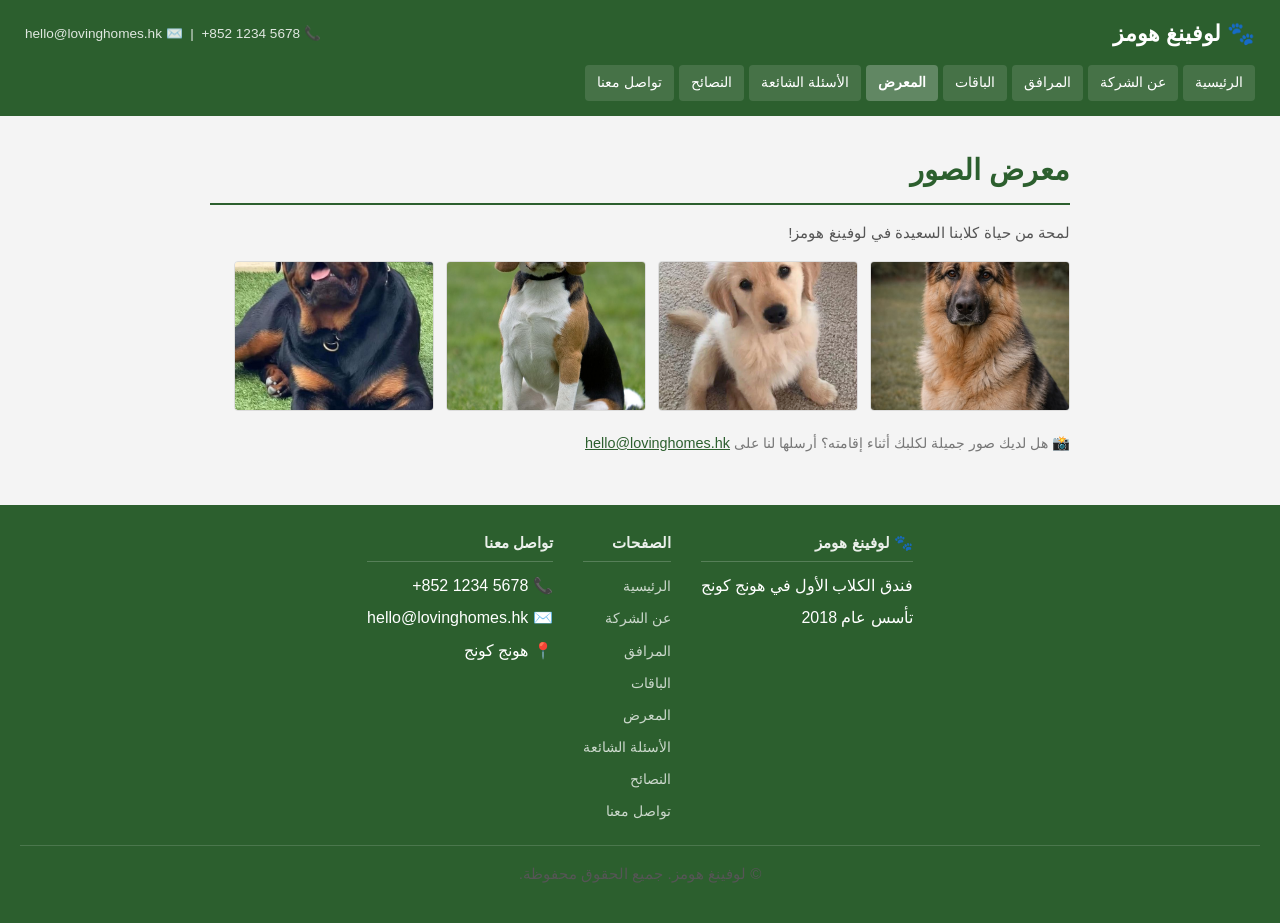
<file: pages/gallery.html>
<!DOCTYPE html>
<html lang="ar" dir="rtl">
<head>
    <meta charset="UTF-8">
    <meta name="viewport" content="width=device-width, initial-scale=1.0">
    <meta name="description" content="معرض صور لوفينغ هومز - لمحة من حياة كلابنا السعيدة.">
    <title>المعرض | لوفينغ هومز</title>
    <link rel="stylesheet" href="../css/style.css">
</head>
<body>

<a href="#main-content" class="skip-link">الانتقال إلى المحتوى الرئيسي</a>

<header class="header">
    <div class="header-top">
        <a href="../index.html" class="logo">🐾 لوفينغ هومز</a>
        <span class="header-contact">📞 5678 1234 852+ &nbsp;|&nbsp; ✉️ hello@lovinghomes.hk</span>
    </div>
    <nav aria-label="القائمة الرئيسية">
        <a href="../index.html">الرئيسية</a>
        <a href="about.html">عن الشركة</a>
        <a href="facilities.html">المرافق</a>
        <a href="packages.html">الباقات</a>
        <a href="gallery.html" class="active">المعرض</a>
        <a href="faq.html">الأسئلة الشائعة</a>
        <a href="advice.html">النصائح</a>
        <a href="contact.html">تواصل معنا</a>
    </nav>
</header>

<main id="main-content">

    <h1>معرض الصور</h1>
    <p>لمحة من حياة كلابنا السعيدة في لوفينغ هومز!</p>

    <div class="gallery-grid" role="list">
        <img src="../images/dog1.jpg"
             alt="كلب يستمتع باللعب في الحديقة الخضراء الآمنة"
             tabindex="0"
             role="listitem">
        <img src="../images/dog2.jpg"
             alt="كلب مرتاح في غرفته المريحة والمكيفة"
             tabindex="0"
             role="listitem">
        <img src="../images/dog3.jpg"
             alt="كلب أثناء جلسة حلاقة وتجميل احترافية"
             tabindex="0"
             role="listitem">
        <img src="../images/dog4.jpg"
             alt="مجموعة من الكلاب في نزهة جماعية في الغابة"
             tabindex="0"
             role="listitem">
    </div>

    <p style="margin-top: 20px; color: #777; font-size: 0.9rem;">
        📸 هل لديك صور جميلة لكلبك أثناء إقامته؟ أرسلها لنا على
        <a href="mailto:hello@lovinghomes.hk">hello@lovinghomes.hk</a>
    </p>

</main>

<footer>
    <div class="footer-grid">
        <div class="footer-col">
            <h4>🐾 لوفينغ هومز</h4>
            <ul><li>فندق الكلاب الأول في هونج كونج</li><li>تأسس عام 2018</li></ul>
        </div>
        <div class="footer-col">
            <h4>الصفحات</h4>
            <ul>
                <li><a href="../index.html">الرئيسية</a></li>
                <li><a href="about.html">عن الشركة</a></li>
                <li><a href="facilities.html">المرافق</a></li>
                <li><a href="packages.html">الباقات</a></li>
                <li><a href="gallery.html">المعرض</a></li>
                <li><a href="faq.html">الأسئلة الشائعة</a></li>
                <li><a href="advice.html">النصائح</a></li>
                <li><a href="contact.html">تواصل معنا</a></li>
            </ul>
        </div>
        <div class="footer-col">
            <h4>تواصل معنا</h4>
            <ul><li>📞 5678 1234 852+</li><li>✉️ hello@lovinghomes.hk</li><li>📍 هونج كونج</li></ul>
        </div>
    </div>
    <div class="footer-bottom"><p>© لوفينغ هومز. جميع الحقوق محفوظة.</p></div>
</footer>

<script src="../js/main.js"></script>
</body>
</html>
</file>
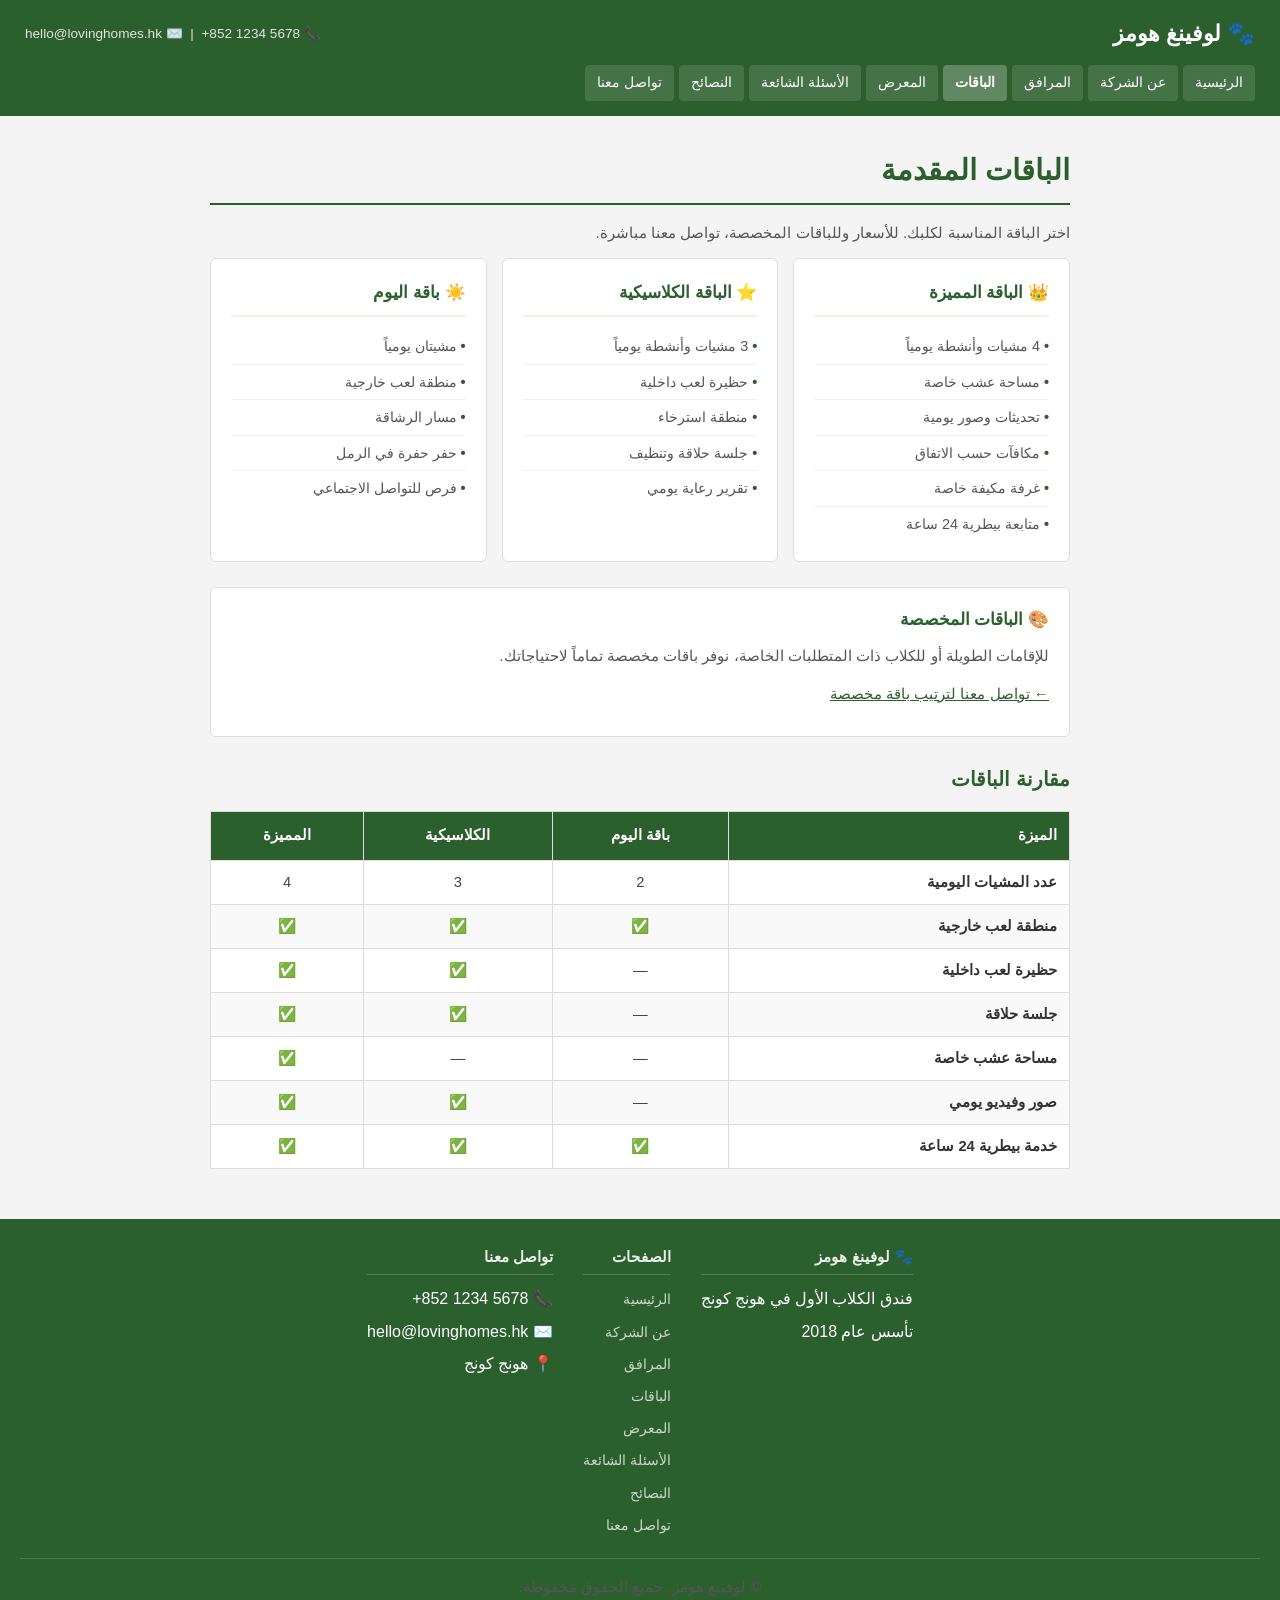
<file: pages/packages.html>
<!DOCTYPE html>
<html lang="ar" dir="rtl">
<head>
    <meta charset="UTF-8">
    <meta name="viewport" content="width=device-width, initial-scale=1.0">
    <meta name="description" content="باقات لوفينغ هومز - مميزة، كلاسيكية، يوم، ومخصصة.">
    <title>الباقات | لوفينغ هومز</title>
    <link rel="stylesheet" href="../css/style.css">
</head>
<body>

<a href="#main-content" class="skip-link">الانتقال إلى المحتوى الرئيسي</a>

<header class="header">
    <div class="header-top">
        <a href="../index.html" class="logo">🐾 لوفينغ هومز</a>
        <span class="header-contact">📞 5678 1234 852+ &nbsp;|&nbsp; ✉️ hello@lovinghomes.hk</span>
    </div>
    <nav aria-label="القائمة الرئيسية">
        <a href="../index.html">الرئيسية</a>
        <a href="about.html">عن الشركة</a>
        <a href="facilities.html">المرافق</a>
        <a href="packages.html" class="active">الباقات</a>
        <a href="gallery.html">المعرض</a>
        <a href="faq.html">الأسئلة الشائعة</a>
        <a href="advice.html">النصائح</a>
        <a href="contact.html">تواصل معنا</a>
    </nav>
</header>

<main id="main-content">

    <h1>الباقات المقدمة</h1>
    <p>اختر الباقة المناسبة لكلبك. للأسعار وللباقات المخصصة، تواصل معنا مباشرة.</p>

    <div class="packages-grid">

        <div class="package-card">
            <h3>👑 الباقة المميزة</h3>
            <ul>
                <li>4 مشيات وأنشطة يومياً</li>
                <li>مساحة عشب خاصة</li>
                <li>تحديثات وصور يومية</li>
                <li>مكافآت حسب الاتفاق</li>
                <li>غرفة مكيفة خاصة</li>
                <li>متابعة بيطرية 24 ساعة</li>
            </ul>
        </div>

        <div class="package-card">
            <h3>⭐ الباقة الكلاسيكية</h3>
            <ul>
                <li>3 مشيات وأنشطة يومياً</li>
                <li>حظيرة لعب داخلية</li>
                <li>منطقة استرخاء</li>
                <li>جلسة حلاقة وتنظيف</li>
                <li>تقرير رعاية يومي</li>
            </ul>
        </div>

        <div class="package-card">
            <h3>☀️ باقة اليوم</h3>
            <ul>
                <li>مشيتان يومياً</li>
                <li>منطقة لعب خارجية</li>
                <li>مسار الرشاقة</li>
                <li>حفر حفرة في الرمل</li>
                <li>فرص للتواصل الاجتماعي</li>
            </ul>
        </div>

    </div>

    <div class="section-box">
        <h3>🎨 الباقات المخصصة</h3>
        <p>للإقامات الطويلة أو للكلاب ذات المتطلبات الخاصة، نوفر باقات مخصصة تماماً لاحتياجاتك.</p>
        <p><a href="contact.html">← تواصل معنا لترتيب باقة مخصصة</a></p>
    </div>

    <h2>مقارنة الباقات</h2>
    <table class="comparison-table" aria-label="جدول مقارنة الباقات">
        <thead>
            <tr>
                <th scope="col">الميزة</th>
                <th scope="col">باقة اليوم</th>
                <th scope="col">الكلاسيكية</th>
                <th scope="col">المميزة</th>
            </tr>
        </thead>
        <tbody>
            <tr>
                <td>عدد المشيات اليومية</td>
                <td>2</td>
                <td>3</td>
                <td>4</td>
            </tr>
            <tr>
                <td>منطقة لعب خارجية</td>
                <td>✅</td>
                <td>✅</td>
                <td>✅</td>
            </tr>
            <tr>
                <td>حظيرة لعب داخلية</td>
                <td>—</td>
                <td>✅</td>
                <td>✅</td>
            </tr>
            <tr>
                <td>جلسة حلاقة</td>
                <td>—</td>
                <td>✅</td>
                <td>✅</td>
            </tr>
            <tr>
                <td>مساحة عشب خاصة</td>
                <td>—</td>
                <td>—</td>
                <td>✅</td>
            </tr>
            <tr>
                <td>صور وفيديو يومي</td>
                <td>—</td>
                <td>✅</td>
                <td>✅</td>
            </tr>
            <tr>
                <td>خدمة بيطرية 24 ساعة</td>
                <td>✅</td>
                <td>✅</td>
                <td>✅</td>
            </tr>
        </tbody>
    </table>

</main>

<footer>
    <div class="footer-grid">
        <div class="footer-col">
            <h4>🐾 لوفينغ هومز</h4>
            <ul><li>فندق الكلاب الأول في هونج كونج</li><li>تأسس عام 2018</li></ul>
        </div>
        <div class="footer-col">
            <h4>الصفحات</h4>
            <ul>
                <li><a href="../index.html">الرئيسية</a></li>
                <li><a href="about.html">عن الشركة</a></li>
                <li><a href="facilities.html">المرافق</a></li>
                <li><a href="packages.html">الباقات</a></li>
                <li><a href="gallery.html">المعرض</a></li>
                <li><a href="faq.html">الأسئلة الشائعة</a></li>
                <li><a href="advice.html">النصائح</a></li>
                <li><a href="contact.html">تواصل معنا</a></li>
            </ul>
        </div>
        <div class="footer-col">
            <h4>تواصل معنا</h4>
            <ul><li>📞 5678 1234 852+</li><li>✉️ hello@lovinghomes.hk</li><li>📍 هونج كونج</li></ul>
        </div>
    </div>
    <div class="footer-bottom"><p>©  لوفينغ هومز. جميع الحقوق محفوظة.</p></div>
</footer>

<script src="../js/main.js"></script>
</body>
</html>
</file>
<file: css/style.css>
/* ===== لوفينغ هومز - النسخة 2.0 ===== */
/* CSS نظيف ومنظم وخالٍ من الأخطاء   */

/* ===== إعادة الضبط الأساسية ===== */
* {
    margin: 0;
    padding: 0;
    box-sizing: border-box;
}

/* ===== إعدادات الصفحة ===== */
body {
    font-family: Arial, sans-serif;
    background-color: #f4f4f4;
    color: #333;
    direction: rtl;
    line-height: 1.7;
}

/* ===== رابط تخطي للوصولية ===== */
.skip-link {
    position: absolute;
    top: -50px;
    right: 10px;
    background: #2C5F2E;
    color: white;
    padding: 8px 14px;
    border-radius: 0 0 6px 6px;
    text-decoration: none;
    font-size: 0.9rem;
    z-index: 9999;
    transition: top 0.2s;
}
.skip-link:focus {
    top: 0;
}

/* ===== الهيدر ===== */
.header {
    background-color: #2C5F2E;
    color: white;
    padding: 15px 25px;
}

.header-top {
    display: flex;
    align-items: center;
    justify-content: space-between;
    margin-bottom: 12px;
    flex-wrap: wrap;
    gap: 10px;
}

.logo {
    font-size: 1.4rem;
    font-weight: bold;
    color: white;
    text-decoration: none;
}

.header-contact {
    font-size: 0.85rem;
    color: rgba(255,255,255,0.85);
}

/* ===== القائمة ===== */
nav {
    display: flex;
    flex-wrap: wrap;
    gap: 5px;
}

nav a {
    color: white;
    text-decoration: none;
    padding: 6px 12px;
    border-radius: 4px;
    font-size: 0.88rem;
    background-color: rgba(255,255,255,0.12);
    transition: background-color 0.2s;
}

nav a:hover,
nav a:focus {
    background-color: rgba(255,255,255,0.3);
    outline: 2px solid rgba(255,255,255,0.5);
}

nav a.active {
    background-color: rgba(255,255,255,0.25);
    font-weight: bold;
}

/* ===== المحتوى الرئيسي ===== */
main {
    max-width: 900px;
    margin: 30px auto;
    padding: 0 20px;
}

/* ===== العناوين ===== */
h1 {
    color: #2C5F2E;
    font-size: 1.8rem;
    margin-bottom: 15px;
    border-bottom: 2px solid #2C5F2E;
    padding-bottom: 8px;
}

h2 {
    color: #2C5F2E;
    font-size: 1.25rem;
    margin: 25px 0 10px;
}

h3 {
    color: #333;
    font-size: 1.05rem;
    margin-bottom: 6px;
}

p {
    margin-bottom: 12px;
    color: #555;
    font-size: 0.95rem;
}

a {
    color: #2C5F2E;
}

a:hover {
    text-decoration: underline;
}

/* ===== صندوق الترحيب ===== */
.welcome-box {
    background: #e8f5e9;
    border-right: 4px solid #2C5F2E;
    padding: 20px 25px;
    margin-bottom: 25px;
    border-radius: 4px;
}

.welcome-box h1 {
    border-bottom: none;
    padding-bottom: 0;
    margin-bottom: 8px;
}

/* ===== قسم الفيديو ===== */
.video-section {
    background: white;
    border: 1px solid #ddd;
    border-radius: 6px;
    padding: 20px;
    margin-bottom: 25px;
}

.video-section h2 {
    margin-top: 0;
    margin-bottom: 10px;
}

video {
    width: 100%;
    max-width: 560px;
    border-radius: 4px;
    display: block;
    margin-top: 10px;
    background: #000;
}

/* ===== قسم الصور ===== */
.photos-section {
    background: white;
    border: 1px solid #ddd;
    border-radius: 6px;
    padding: 20px;
    margin-bottom: 25px;
}

.photos-section h2 {
    margin-top: 0;
    margin-bottom: 10px;
}

.photos-grid {
    display: flex;
    flex-wrap: wrap;
    gap: 12px;
    margin-top: 10px;
}

.photos-grid img {
    width: 190px;
    height: 145px;
    border-radius: 4px;
    border: 1px solid #ccc;
    object-fit: cover;
}

/* ===== قائمة الخدمات ===== */
.services-list {
    list-style: none;
    background: white;
    border: 1px solid #ddd;
    border-radius: 6px;
    padding: 5px 15px;
    margin-bottom: 25px;
}

.services-list li {
    padding: 8px 0;
    border-bottom: 1px solid #eee;
    color: #444;
    font-size: 0.93rem;
}

.services-list li:last-child {
    border-bottom: none;
}

.services-list li::before {
    content: "✓ ";
    color: #2C5F2E;
    font-weight: bold;
}

/* ===== بطاقات الباقات ===== */
.packages-grid {
    display: flex;
    flex-wrap: wrap;
    gap: 15px;
    margin-bottom: 25px;
}

.package-card {
    background: white;
    border: 1px solid #ddd;
    border-radius: 6px;
    padding: 20px;
    flex: 1;
    min-width: 200px;
}

.package-card h3 {
    color: #2C5F2E;
    border-bottom: 2px solid #e8f5e9;
    padding-bottom: 8px;
    margin-bottom: 12px;
}

.package-card ul {
    list-style: none;
    padding: 0;
}

.package-card ul li {
    padding: 5px 0;
    font-size: 0.9rem;
    color: #555;
    border-bottom: 1px solid #f0f0f0;
}

.package-card ul li:last-child {
    border-bottom: none;
}

.package-card ul li::before {
    content: "• ";
    color: #2C5F2E;
    font-weight: bold;
}

/* ===== أقسام منفردة ===== */
.section-box {
    background: white;
    border: 1px solid #ddd;
    border-radius: 6px;
    padding: 18px 20px;
    margin-bottom: 15px;
}

.section-box h3 {
    color: #2C5F2E;
    margin-bottom: 8px;
}

/* ===== نموذج التواصل ===== */
.contact-form {
    background: white;
    border: 1px solid #ddd;
    border-radius: 6px;
    padding: 25px;
    max-width: 520px;
    margin-bottom: 25px;
}

.form-group {
    margin-bottom: 16px;
}

.form-group label {
    display: block;
    font-weight: bold;
    margin-bottom: 5px;
    font-size: 0.9rem;
    color: #333;
}

.form-group input,
.form-group select,
.form-group textarea {
    width: 100%;
    padding: 9px 11px;
    border: 1px solid #bbb;
    border-radius: 4px;
    font-size: 0.9rem;
    font-family: Arial, sans-serif;
    color: #333;
    direction: rtl;
}

.form-group input:focus,
.form-group select:focus,
.form-group textarea:focus {
    outline: 2px solid #2C5F2E;
    border-color: #2C5F2E;
}

.form-group textarea {
    height: 110px;
    resize: vertical;
}

.btn {
    background-color: #2C5F2E;
    color: white;
    padding: 10px 28px;
    border: none;
    border-radius: 4px;
    cursor: pointer;
    font-size: 0.95rem;
    font-family: Arial, sans-serif;
}

.btn:hover,
.btn:focus {
    background-color: #1a3d1b;
    outline: 2px solid #2C5F2E;
}

/* ===== معلومات التواصل ===== */
.contact-info {
    background: white;
    border: 1px solid #ddd;
    border-radius: 6px;
    padding: 20px;
    margin-bottom: 25px;
}

.contact-info h2 {
    margin-top: 0;
}

.contact-info p {
    padding: 6px 0;
    border-bottom: 1px solid #eee;
    font-size: 0.93rem;
}

.contact-info p:last-child {
    border-bottom: none;
}

/* ===== رسالة النجاح ===== */
.success-msg {
    display: none;
    background: #e8f5e9;
    border: 1px solid #2C5F2E;
    border-radius: 4px;
    padding: 12px 16px;
    color: #1a3d1b;
    font-size: 0.95rem;
    margin-top: 15px;
}

/* ===== المعرض ===== */
.gallery-grid {
    display: flex;
    flex-wrap: wrap;
    gap: 12px;
    margin-top: 15px;
}

.gallery-grid img {
    width: 200px;
    height: 150px;
    border-radius: 4px;
    border: 1px solid #ddd;
    object-fit: cover;
    cursor: pointer;
    transition: transform 0.2s;
}

.gallery-grid img:hover,
.gallery-grid img:focus {
    transform: scale(1.04);
    outline: 3px solid #2C5F2E;
}

/* ===== الأسئلة الشائعة ===== */
.faq-item {
    background: white;
    border: 1px solid #ddd;
    border-radius: 4px;
    margin-bottom: 10px;
    overflow: hidden;
}

.faq-question {
    width: 100%;
    background: none;
    border: none;
    padding: 14px 18px;
    font-size: 0.97rem;
    font-weight: bold;
    color: #2C5F2E;
    text-align: right;
    cursor: pointer;
    display: flex;
    justify-content: space-between;
    align-items: center;
    font-family: Arial, sans-serif;
}

.faq-question:hover,
.faq-question:focus {
    background: #f0f8f0;
    outline: 2px solid #2C5F2E;
}

.faq-icon {
    font-size: 1.2rem;
    transition: transform 0.2s;
    flex-shrink: 0;
}

.faq-item.open .faq-icon {
    transform: rotate(45deg);
}

.faq-answer {
    max-height: 0;
    overflow: hidden;
    transition: max-height 0.3s ease;
    padding: 0 18px;
    color: #555;
    font-size: 0.92rem;
}

.faq-item.open .faq-answer {
    max-height: 200px;
    padding: 0 18px 15px;
}

/* ===== الفريق ===== */
.team-grid {
    display: flex;
    flex-wrap: wrap;
    gap: 15px;
    margin-top: 12px;
}

.team-card {
    background: white;
    border: 1px solid #ddd;
    border-radius: 6px;
    padding: 18px;
    text-align: center;
    min-width: 160px;
}

.team-card .icon {
    font-size: 2.5rem;
    margin-bottom: 10px;
}

.team-card h4 {
    font-size: 0.92rem;
    color: #2C5F2E;
    margin-bottom: 4px;
}

.team-card p {
    font-size: 0.82rem;
    color: #777;
    margin: 0;
}

/* ===== جدول المقارنة ===== */
.comparison-table {
    width: 100%;
    border-collapse: collapse;
    background: white;
    margin: 15px 0 25px;
    font-size: 0.92rem;
}

.comparison-table th {
    background-color: #2C5F2E;
    color: white;
    padding: 11px 12px;
    text-align: center;
    border: 1px solid #ddd;
}

.comparison-table th:first-child {
    text-align: right;
}

.comparison-table td {
    padding: 9px 12px;
    border: 1px solid #ddd;
    color: #444;
    text-align: center;
}

.comparison-table td:first-child {
    text-align: right;
    font-weight: bold;
    color: #333;
}

.comparison-table tr:nth-child(even) {
    background: #f9f9f9;
}

/* ===== الفوتر ===== */
footer {
    background-color: #2C5F2E;
    color: white;
    padding: 25px 20px;
    text-align: center;
    margin-top: 50px;
}

.footer-grid {
    display: flex;
    flex-wrap: wrap;
    justify-content: center;
    gap: 30px;
    max-width: 800px;
    margin: 0 auto 15px;
    text-align: right;
}

.footer-col h4 {
    font-size: 0.95rem;
    color: rgba(255,255,255,0.9);
    margin-bottom: 10px;
    border-bottom: 1px solid rgba(255,255,255,0.2);
    padding-bottom: 5px;
}

.footer-col ul {
    list-style: none;
}

.footer-col ul li {
    margin-bottom: 5px;
}

.footer-col ul li a {
    color: rgba(255,255,255,0.75);
    text-decoration: none;
    font-size: 0.88rem;
}

.footer-col ul li a:hover {
    color: white;
}

.footer-bottom {
    font-size: 0.85rem;
    color: rgba(255,255,255,0.65);
    border-top: 1px solid rgba(255,255,255,0.15);
    padding-top: 15px;
    margin-top: 15px;
}

/* ===== التجاوب مع الشاشات الصغيرة ===== */
@media (max-width: 600px) {
    .packages-grid {
        flex-direction: column;
    }
    .photos-grid img {
        width: 150px;
        height: 115px;
    }
    .gallery-grid img {
        width: 150px;
        height: 115px;
    }
    .team-grid {
        justify-content: center;
    }
    .header-top {
        flex-direction: column;
    }
    nav a {
        font-size: 0.82rem;
        padding: 5px 8px;
    }
    .footer-grid {
        flex-direction: column;
        align-items: center;
        text-align: center;
    }
}
</file>
